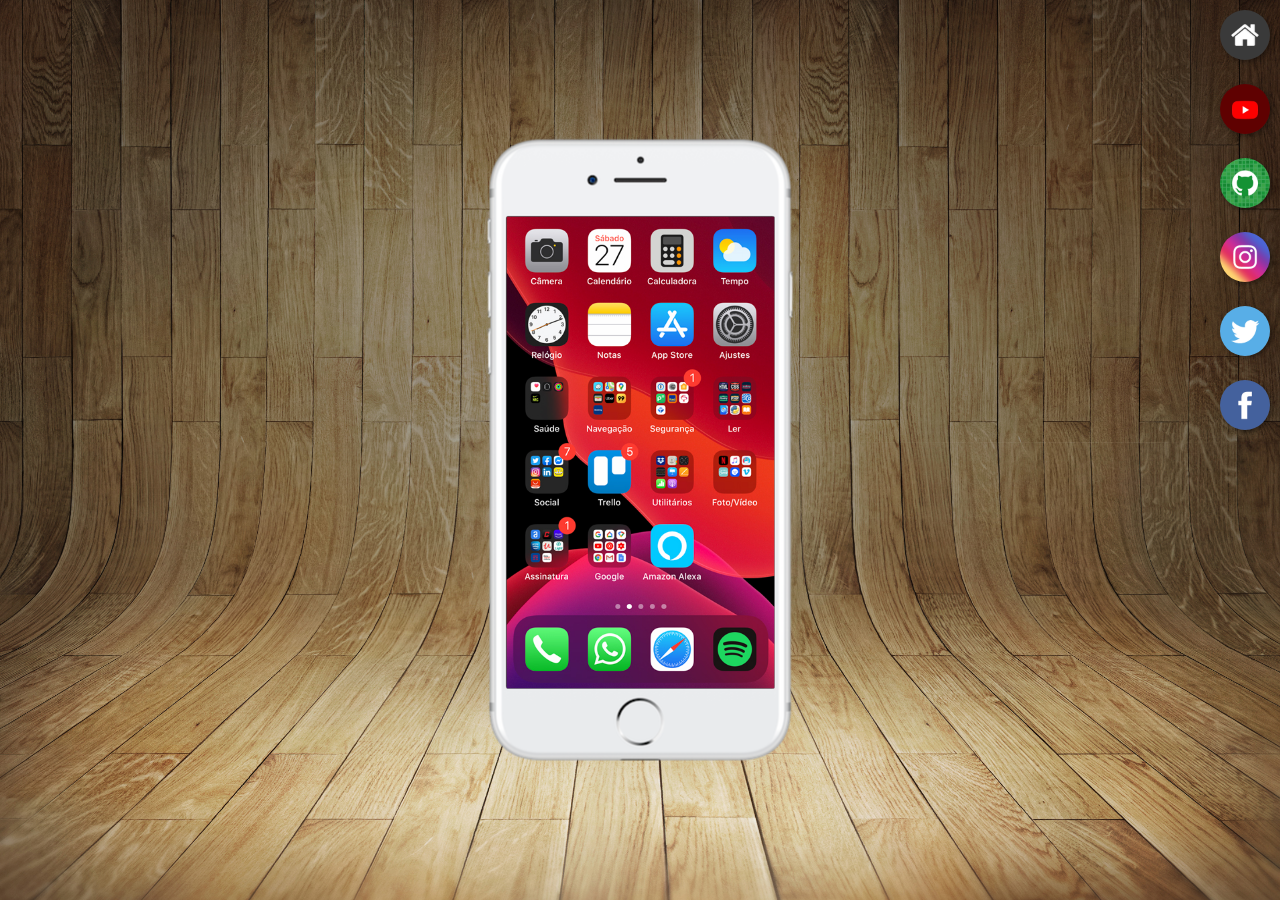
<file: index.html>
<!DOCTYPE html>
<html lang="pt-br">
<head>
    <meta charset="UTF-8">
    <meta name="viewport" content="width=device-width, initial-scale=1.0">
    <link rel="shortcut icon" href="favicon.ico" type="image/x-icon">
    <link rel="stylesheet" href="estilos/style.css">
    <title>Projeto Redes Sociais</title>
</head>
<body>
    <main>
        <section id="telefone">
            <iframe src="home.html" name="tela" id="tela" frameborder="0"></iframe>
        </section>
        <section id="redes-sociais">
            <a href="home.html" target="tela"><img src="imagens/logo-home.jpg" alt="home"></a> <br>
            <a href="imagens/youtube.html" target="tela"><img src="imagens/logo-youtube.jpg" alt="YouTube"></a> <br>
            <a href="github.html" target="tela"><img src="imagens/logo-github.jpg" alt="GitHub"></a> <br>
            <a href="instagram.html" target="tela"><img src="imagens/logo-instagram.jpg" alt="Instagram"></a> <br>
            <a href="#" target="tela"><img src="imagens/logo-twitter.jpg" alt="Twitter"></a> <br>
            <a href="#" target="tela"><img src="imagens/logo-facebook.jpg" alt="Facebook"></a>
        </section>
    </main>
</body>
</html>
</file>
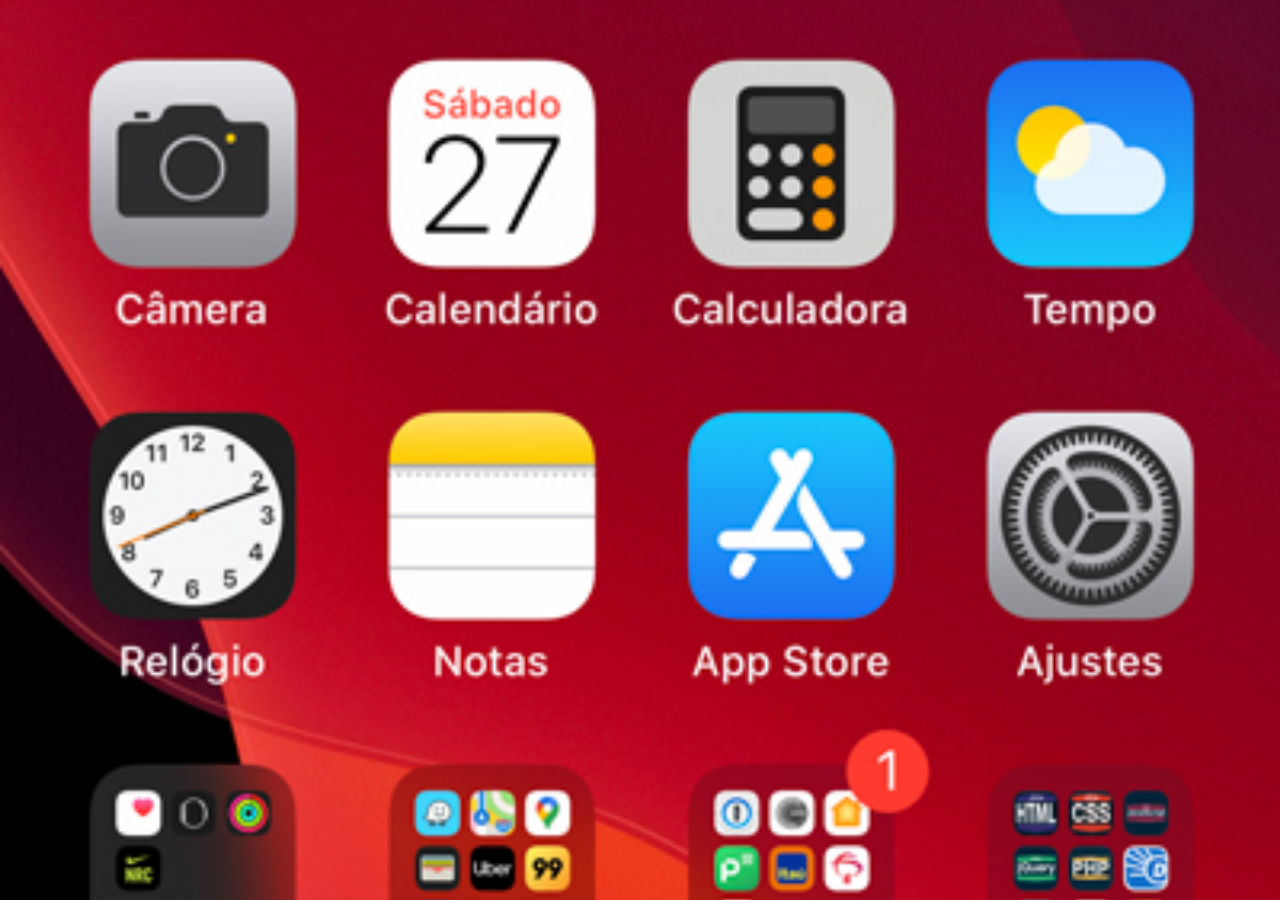
<file: home.html>
<!DOCTYPE html>
<html lang="pt-br">
<head>
    <meta charset="UTF-8">
    <meta name="viewport" content="width=device-width, initial-scale=1.0">
    <title>Home</title>
</head>
<style>
    * {
        margin: 0px;
        padding: 0px;
    }

    body {
        width: 100vw;
        height: 100vh;
        background: black url('imagens/tela-home.jpg') no-repeat top center;
        background-size: cover;
    }


</style>
<body>
    
</body>
</html>
</file>
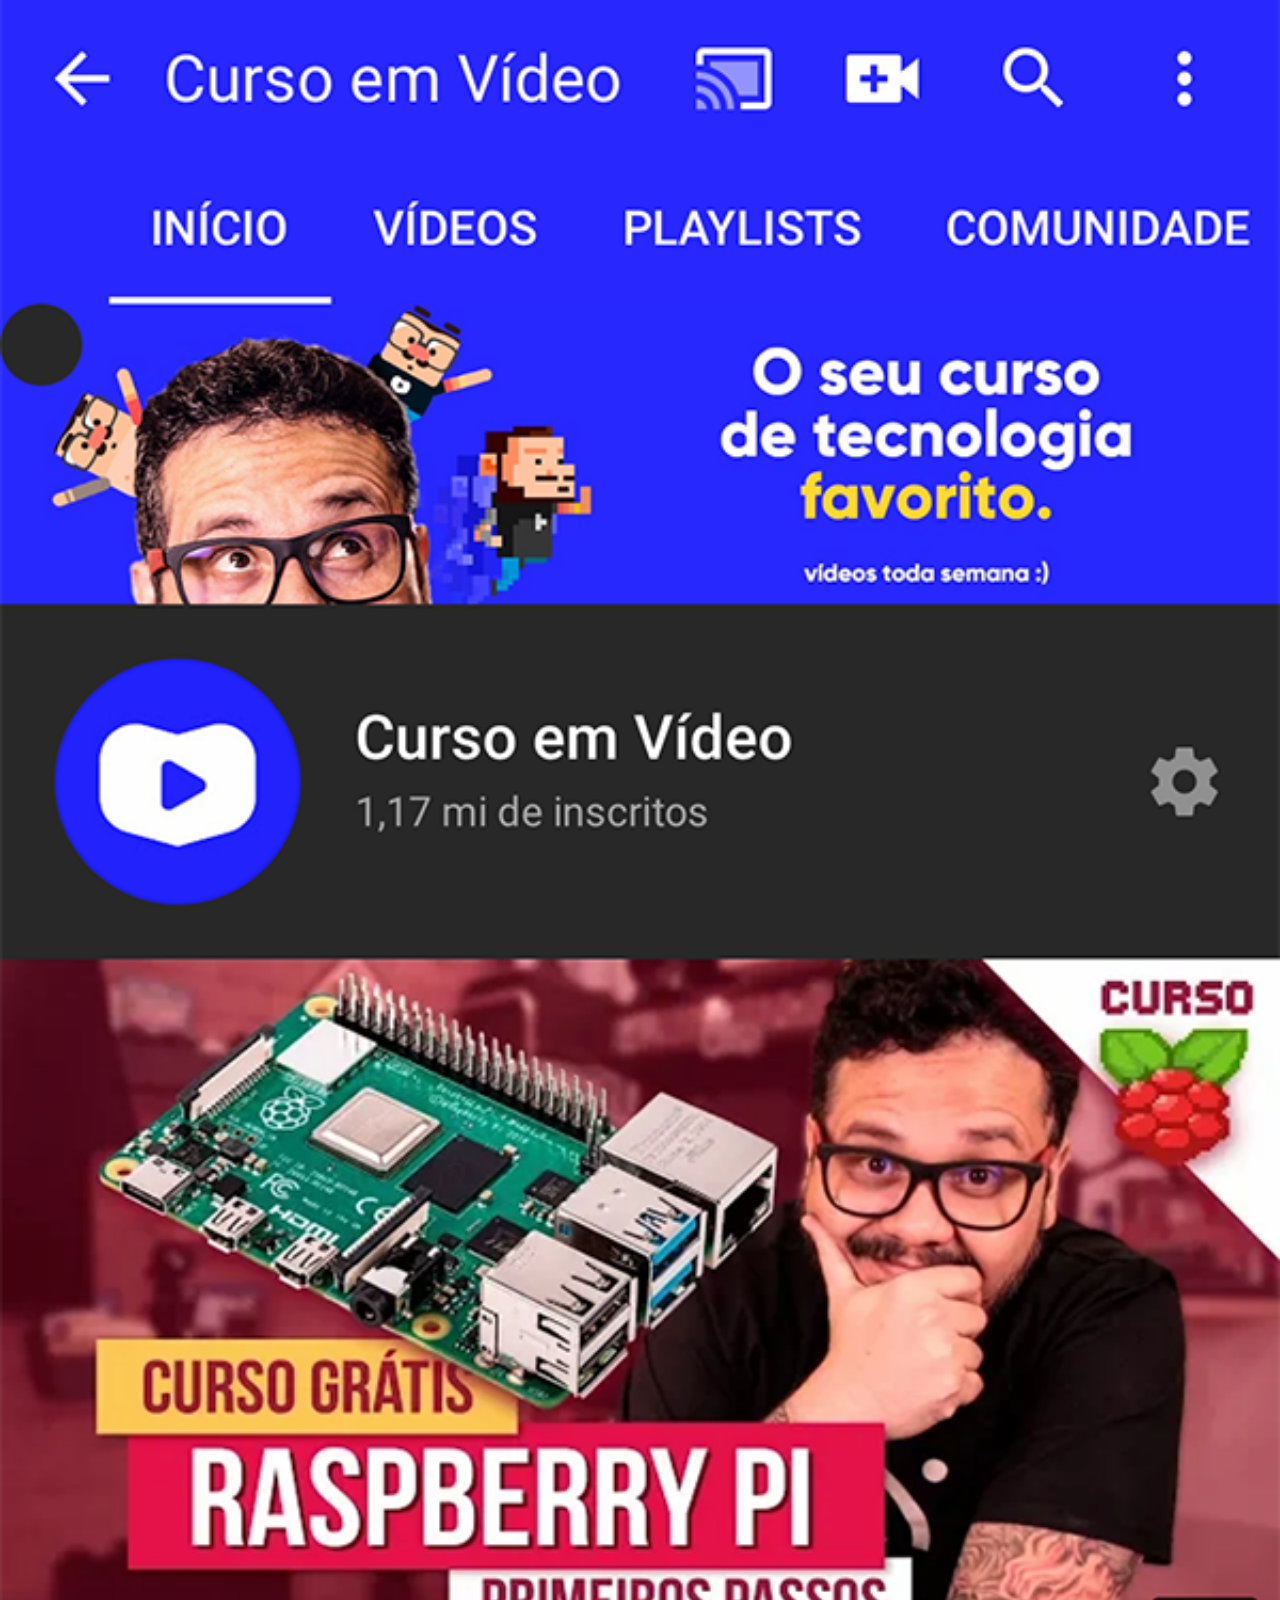
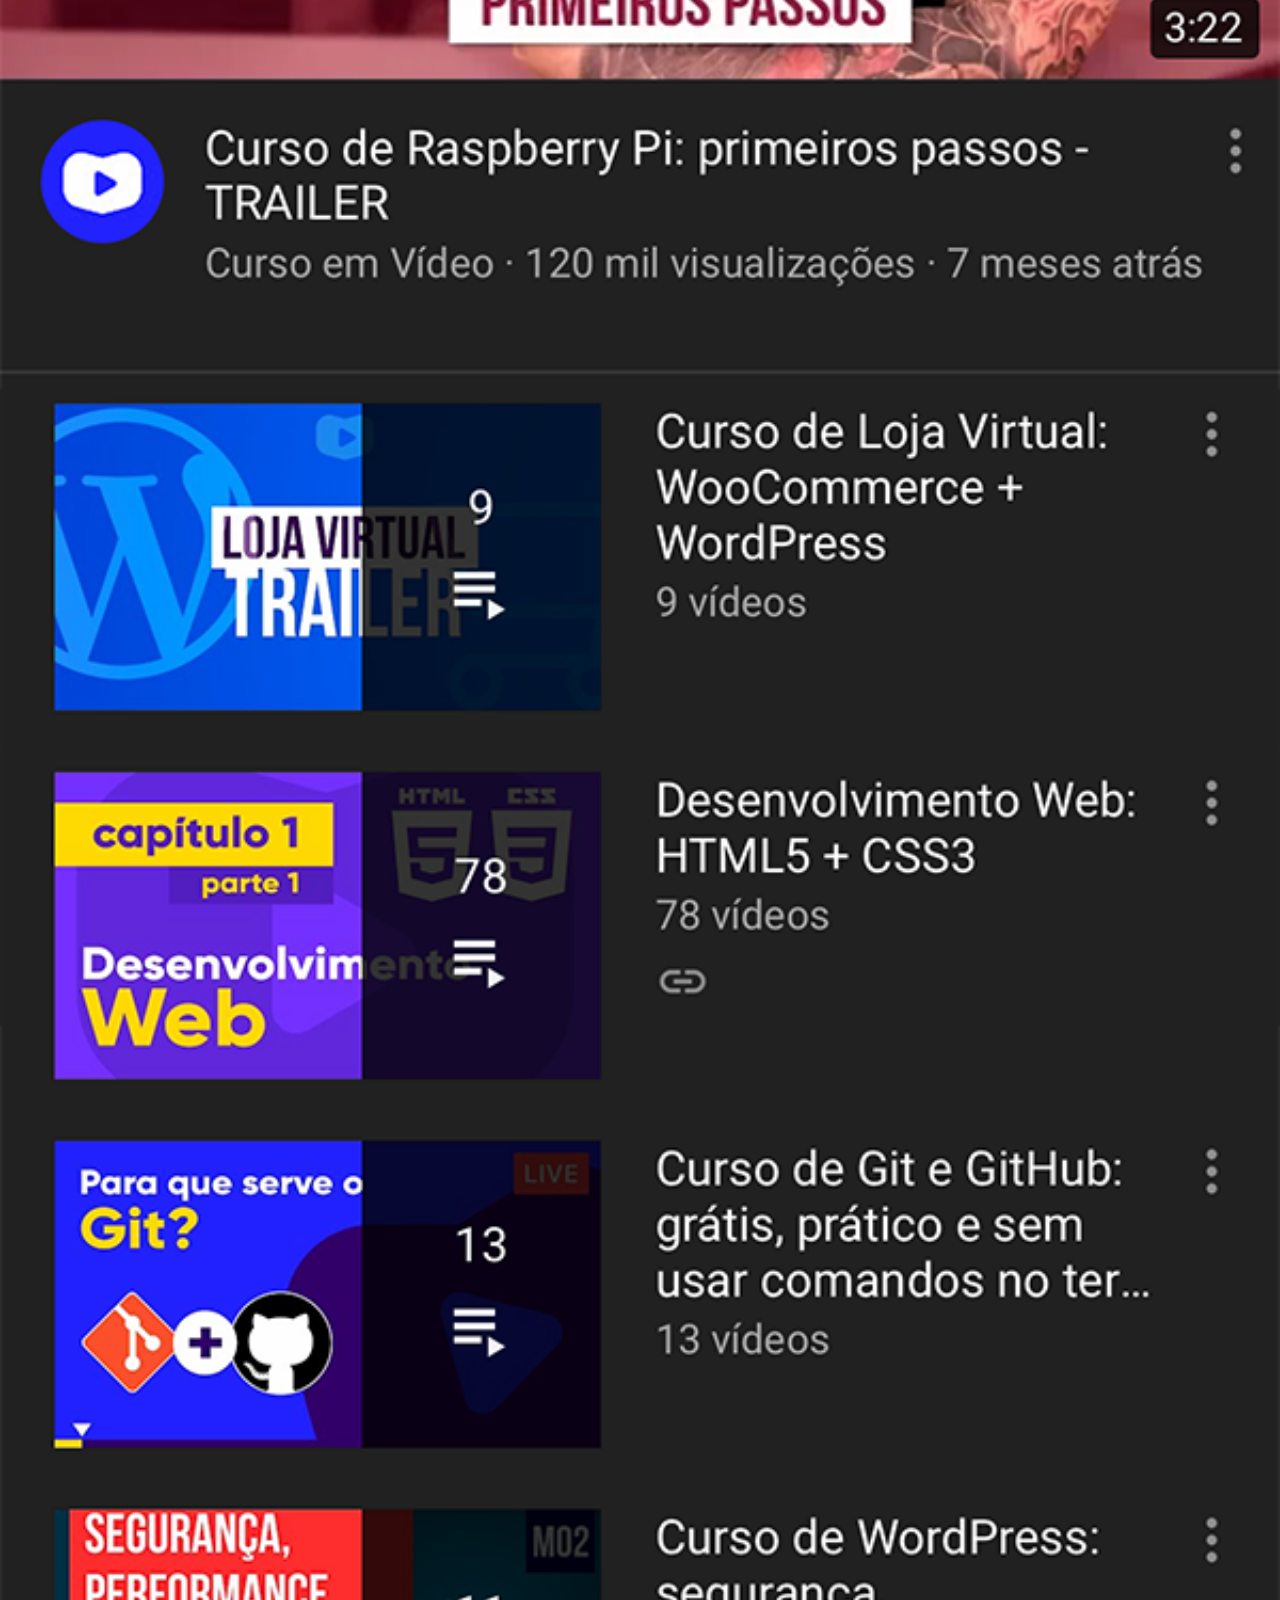
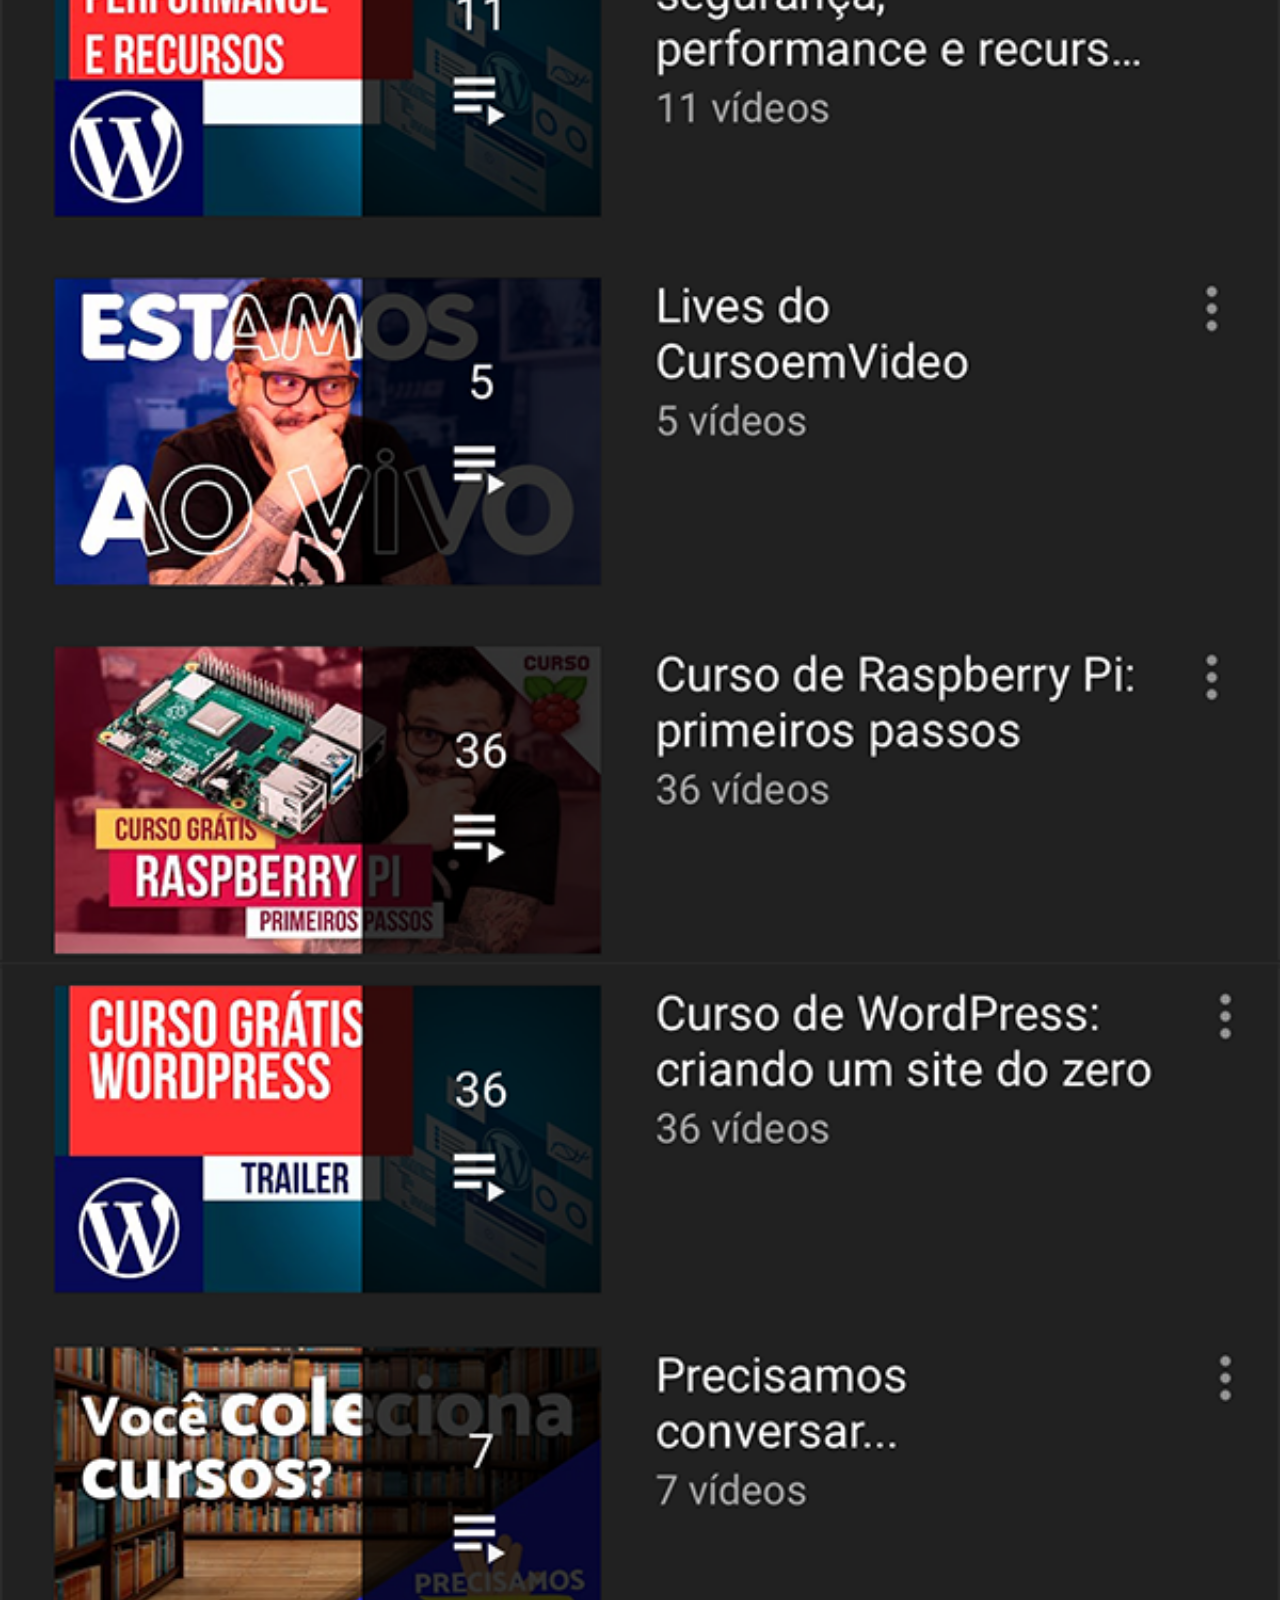
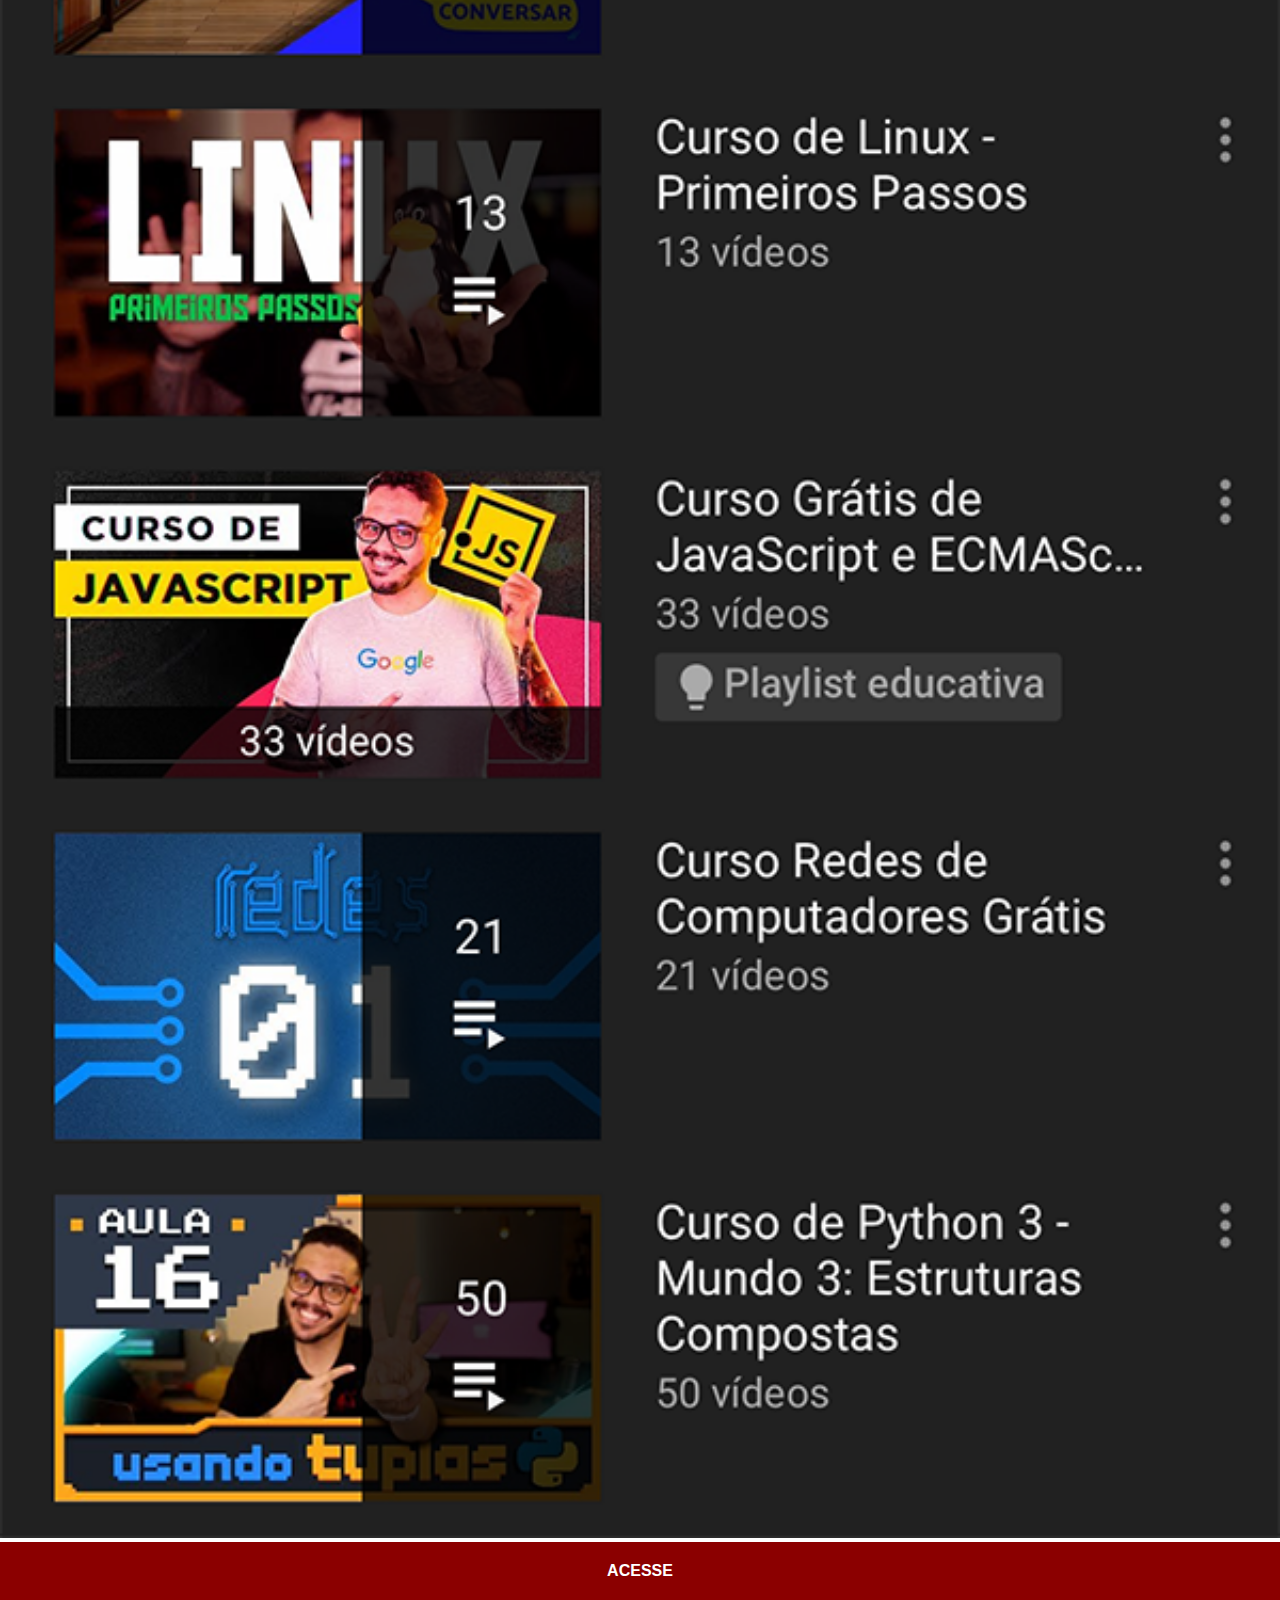
<file: imagens/youtube.html>
<!DOCTYPE html>
<html lang="pt-br">
<head>
    <meta charset="UTF-8">
    <meta name="viewport" content="width=device-width, initial-scale=1.0">
    <title>YouTube</title>
    <link rel="stylesheet" href="estilos/social.css">
</head>
<body>
    <img src="tela-youtube.png" alt="YouTube">
    <a href="https://www.youtube.com/watch?v=S9uPNppGsGo&list=PLvE-ZAFRgX8hnECDn1v9HNTI71veL3oW0" target="_blank">ACESSE</a>
</body>
</html>
</file>
<file: estilos/style.css>
@charset "UTF-8" ;

* {
    margin: 0px;
    padding: 0px;
    font-family: Arial, Helvetica, sans-serif;
}

html, body {
    height: 100vh;
    width: 100vw;
    background-color: black;
}

body {
    background: url('../imagens/fundo-madeira.jpg') no-repeat top center;
    background-size: cover;
}

main {
    height: 100vh;
    position: relative;
    
}

section#telefone {
    position: absolute;
    top: 50%;
    left: 50%;
    transform: translate(-50%, -50%);
    height: 627px;
    width: 311px;
    background: url('../imagens/frame-iphone.png') no-repeat;
}

iframe#tela {
    position: relative;
    top: 80px;
    left: 22px;
    width: 268px;
    height: 472px;
}

section#redes-sociais {
    text-align: right;
}
section#redes-sociais img {
    width: 50px;
    margin: 10px;
    border-radius: 50%;
    box-shadow: 2px 2px 5px rgba(0, 0, 0, 0.400);
    box-sizing: border-box;
}

section#redes-sociais img:hover {
    border: 2px solid white
}
</file>
<file: imagens/estilos/social.css>
@charset "UTF-8";

* {
            margin: 0px;
            padding: 0px;
            font-family: Arial, Helvetica, sans-serif;
        }

        ::-webkit-scrollbar {
            width: 0px;
            height: 0px;
        }

        img {
              width: 100vw;
        }

        a {
            display: block;
            background-color: darkred;
            color: white;
            padding: 20px;
            text-align: center;
            font-weight: bolder;
            text-decoration: none;
        }

        a:hover {
            background-color: red;
        }
</file>
